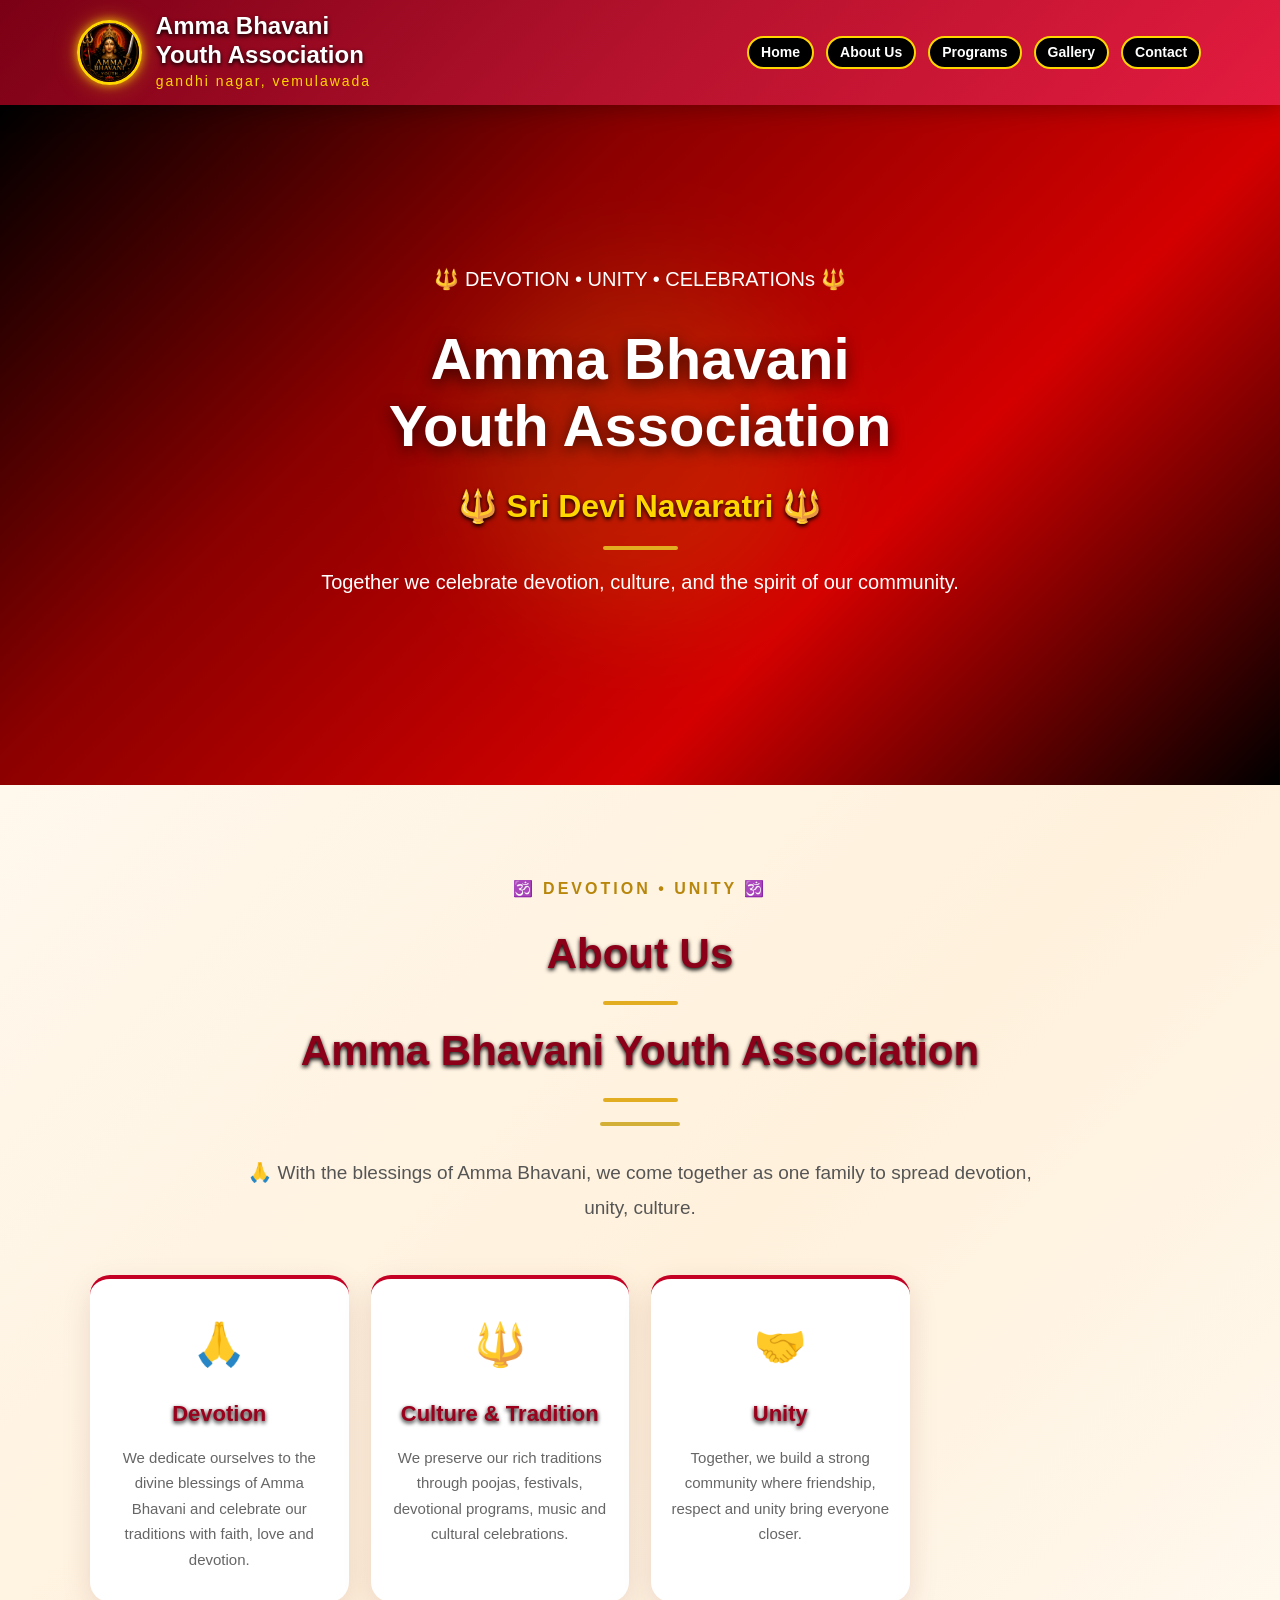
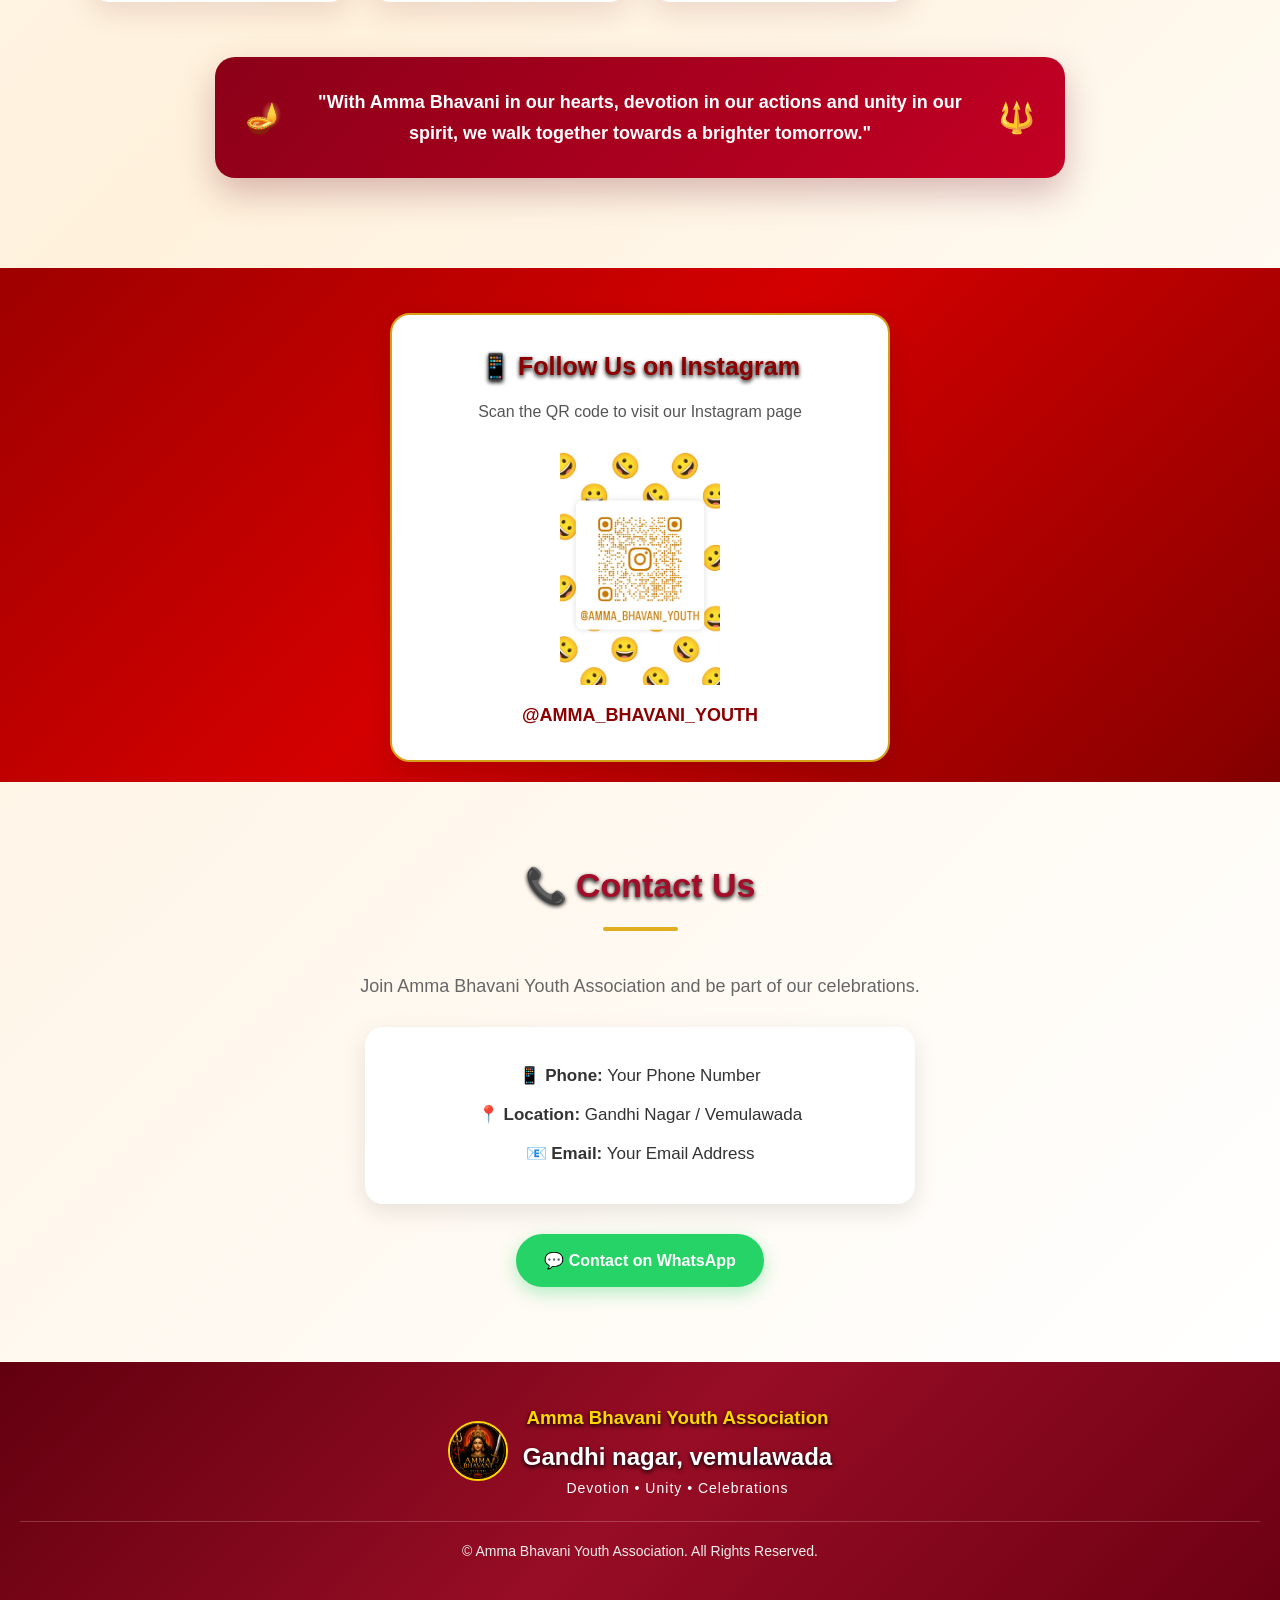
<file: index.html>
<!DOCTYPE html>
<html lang="en">

<head>
    <meta charset="UTF-8">
    <meta name="viewport" content="width=device-width, initial-scale=1.0">
                   <meta name="google-site-verification" content="w7s1ta4ccffn0Jg7gWwnkBxnJxTaCWkWaX6NoU7VvYg" />

    <title>Amma Bhavani Youth Association</title>

    <link rel="stylesheet" href="style.css">
</head>

<body>

    <!-- ================= HEADER ================= -->

    <header class="site-header">

        <div class="logo-area">

            <img src="Durga-image.jpg"
                 alt="Amma Bhavani Logo"
                 class="logo">

            <div class="logo-text">
                <h1>Amma Bhavani</h1>
                <h1>Youth Association</h1>
                <p>gandhi nagar, vemulawada</p>
            </div>

        </div>

        <nav>
    <a href="index.html"
       style="background:#000000 !important; color:#ffffff !important; border:2px solid #ffd700 !important; border-radius:22px; padding:7px 14px; margin:3px; display:inline-block; font-size:15px;">
        Home
    </a>

    <a href="index.html#about"
       style="background:#000000 !important; color:#ffffff !important; border:2px solid #ffd700 !important; border-radius:22px; padding:7px 14px; margin:3px; display:inline-block; font-size:15px;">
        About Us
    </a>

    <a href="programs.html"
       style="background:#000000 !important; color:#ffffff !important; border:2px solid #ffd700 !important; border-radius:22px; padding:7px 14px; margin:3px; display:inline-block; font-size:15px;">
        Programs
    </a>

    <a href="gallery.html"
       style="background:#000000 !important; color:#ffffff !important; border:2px solid #ffd700 !important; border-radius:22px; padding:7px 14px; margin:3px; display:inline-block; font-size:15px;">
        Gallery
    </a>

    <a href="index.html#contact"
       style="background:#000000 !important; color:#ffffff !important; border:2px solid #ffd700 !important; border-radius:22px; padding:7px 14px; margin:3px; display:inline-block; font-size:15px;">
        Contact
    </a>
</nav>

    </header>


    <!-- ================= HOME ================= -->

    <section id="home" class="hero">

        <div class="hero-content">

            <p class="hero-top">
                🔱 DEVOTION • UNITY • CELEBRATIONs 🔱
            </p>

            <h1>
                Amma Bhavani<br>
                Youth Association
            </h1>

            <h2>
               🔱 Sri Devi Navaratri 🔱
            </h2>
        <div class="gold-line"></div>

            <p class="hero-text">
                Together we celebrate devotion, culture,
                and the spirit of our community.
            </p>

            <a href="#contact" class="">
                
            </a>

        </div>

    </section>


    <!-- ==================== ABOUT US ==================== -->

<section id="about" class="about">

    <div class="about-container">

        <p class="about-top">🕉️ DEVOTION • UNITY 🕉️</p>
         <h2> About Us </h2>
        <h2> Amma Bhavani Youth Association</h2>

        <div class="gold-line"></div>

        <p class="about-intro">
            🙏 With the blessings of Amma Bhavani, we come together
            as one family to spread devotion, unity, culture.
        </p>

        <div class="about-cards">

            <div class="about-card">
                <div class="about-icon">🙏</div>
                <h3>Devotion</h3>
                <p>
                    We dedicate ourselves to the divine blessings of
                    Amma Bhavani and celebrate our traditions with
                    faith, love and devotion.
                </p>
            </div>

            <div class="about-card">
                <div class="about-icon"> 🔱</div>
                <h3>Culture & Tradition</h3>
                <p>
                    We preserve our rich traditions through poojas,
                    festivals, devotional programs, music and
                    cultural celebrations.
                </p>
            </div>

            <div class="about-card">
                <div class="about-icon">🤝</div>
                <h3>Unity</h3>
                <p>
                    Together, we build a strong community where
                    friendship, respect and unity bring everyone
                    closer.
                </p>
            </div>

           

        </div>

        <div class="devotion-message">

            <span>🪔</span>

            <p>
                <strong>
                    "With Amma Bhavani in our hearts,
                    devotion in our actions and unity in our spirit,
                    we walk together towards a brighter tomorrow."
                </strong>
            </p>

            <span> 🔱</span>

        </div>

    </div>

</section>
    <!-- ================= INSTAGRAM QR CODE ================= -->

<div class="instagram-section">

    <h3>📱 Follow Us on Instagram</h3>

    <p>
        Scan the QR code to visit our Instagram page
    </p>

    <a href="https://www.instagram.com/amma_bhavani_youth/"
       target="_blank">

        <img src="instagram-qr.jpg"
             alt="Instagram QR Code - Amma Bhavani Youth Association">

    </a>

    <p class="instagram-name">
        @AMMA_BHAVANI_YOUTH
    </p>

</div>


   


    


    <!-- ================= CONTACT ================= -->

    <section id="contact" class="contact">

        <h2>📞 Contact Us</h2>

        <p>
            Join Amma Bhavani Youth Association
            and be part of our celebrations.
        </p>

        <div class="contact-box">

            <p>📱 <strong>Phone:</strong> Your Phone Number</p>

            <p>📍 <strong>Location:</strong> Gandhi Nagar / Vemulawada</p>

            <p>📧 <strong>Email:</strong> Your Email Address</p>

        </div>


        <a href="https://wa.me/91XXXXXXXXXX"
           class="whatsapp-button"
           target="_blank">

            💬 Contact on WhatsApp

        </a>

    </section>


    <!-- ================= FOOTER ================= -->

    <footer>

        <div class="footer-logo">

            <img src="Durga-image.jpg"
                 alt="Amma Bhavani Logo">

            <div>
                <h3>Amma Bhavani Youth Association</h3>
                <h2>Gandhi nagar, vemulawada</h2>
                <p>Devotion • Unity • Celebrations</p>
            </div>

        </div>

        <p class="copyright">
            © Amma Bhavani Youth Association.
            All Rights Reserved.
        </p>

    </footer>


</body>
</html>
</file>
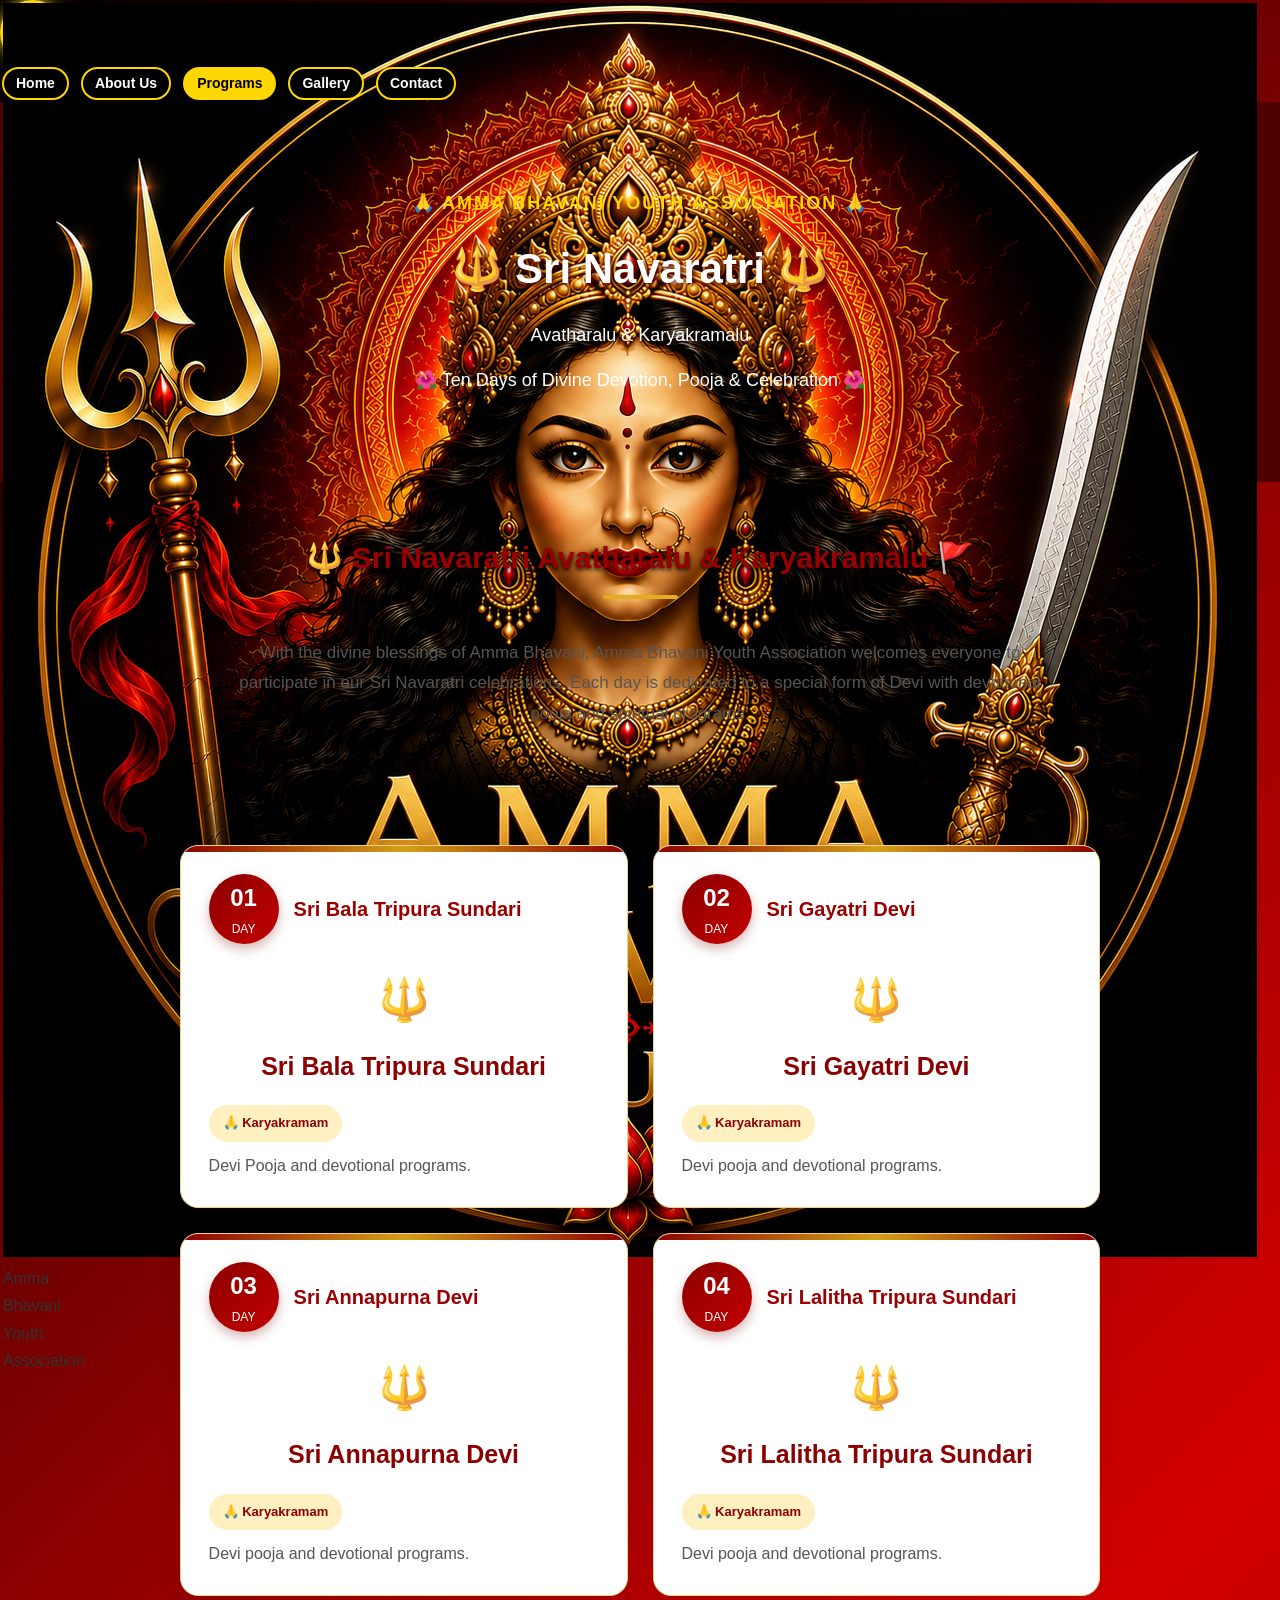
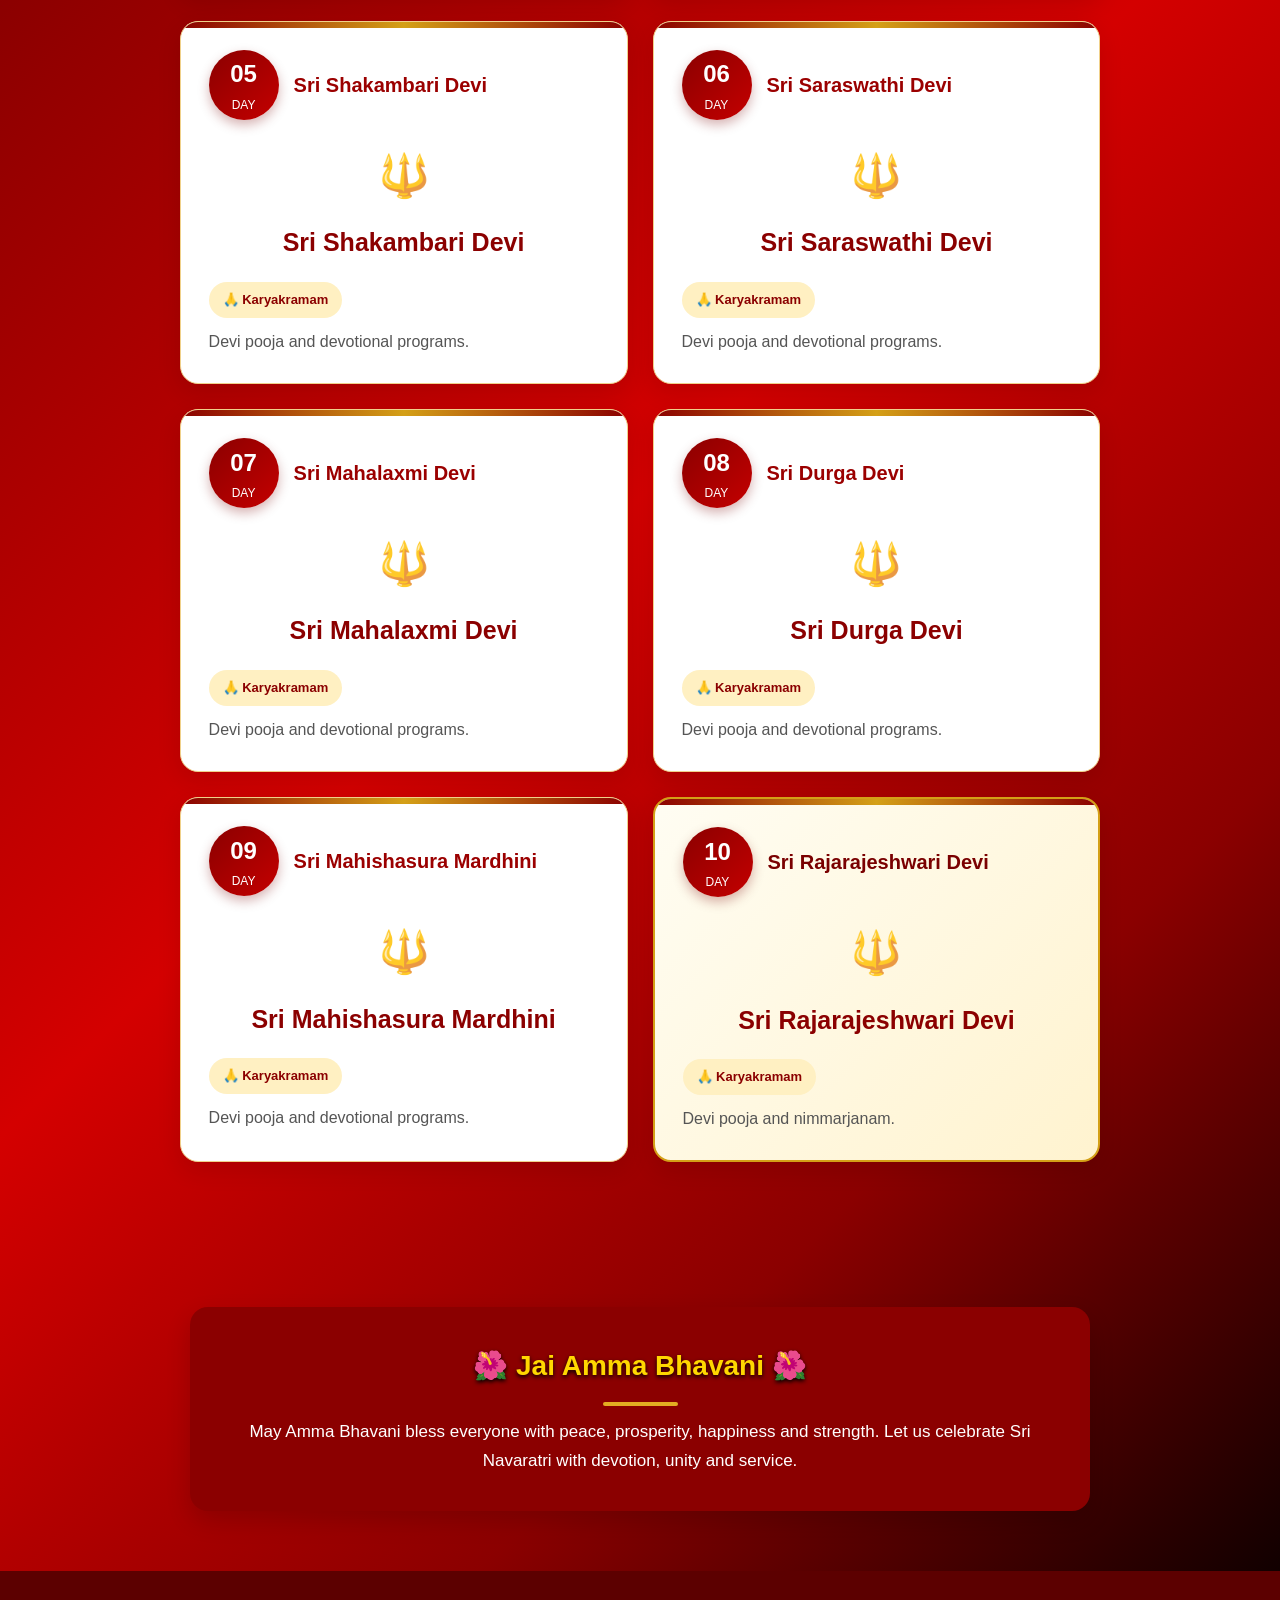
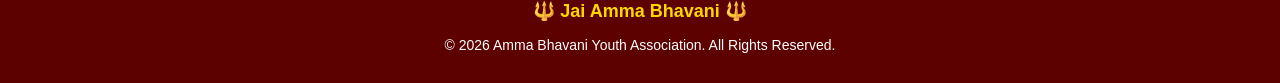
<file: program.html>
<!DOCTYPE html>
<html lang="en">

<head>
    <meta charset="UTF-8">

    <meta name="viewport"
          content="width=device-width, initial-scale=1.0">

    <title>Sri Navaratri – Avatharalu & Karyakramalu | Amma Bhavani Youth Association</title>

    <link rel="stylesheet" href="style.css">

    <style>

        /* ================= PROGRAMS PAGE ================= */

        .programs-page {
            background: #fff8ed;
            min-height: 100vh;
        }


        /* ================= HERO ================= */

        .program-hero {
            min-height: 380px;

            display: flex;
            align-items: center;
            justify-content: center;

            text-align: center;

            padding: 80px 20px;

            background:
                linear-gradient(
                    rgba(120, 0, 0, 0.65),
                    rgba(120, 0, 0, 0.65)
                ),
                url("Durga-image.jpg");

            background-size: cover;
            background-position: center;

            color: white;
        }


        .program-hero-content {
            max-width: 900px;
        }


        .program-small-title {
            font-size: 18px;
            font-weight: bold;
            color: #ffd700;

            letter-spacing: 2px;

            margin-bottom: 15px;
        }


        .program-hero h1 {
            font-size: 42px;
            margin: 10px 0;

            color: #ffffff;

            text-shadow:
                2px 2px 5px #4d0000;
        }


        .program-hero p {
            font-size: 18px;
            line-height: 1.7;

            margin-top: 15px;
        }


        /* ================= INTRO ================= */

        .program-intro {
            text-align: center;

            max-width: 850px;

            margin: 50px auto 30px;

            padding: 0 20px;
        }


        .program-intro h2 {
            color: #9b0000;

            font-size: 30px;

            margin-bottom: 10px;
        }


        .program-intro .gold-line {
            width: 100px;
            height: 4px;

            background: #d4a017;

            margin: 15px auto 20px;

            border-radius: 5px;
        }


        .program-intro p {
            color: #555;

            font-size: 17px;

            line-height: 1.8;
        }


        /* ================= PROGRAM CONTAINER ================= */

        .programs-container {

            width: 90%;

            max-width: 1100px;

            margin: 40px auto 70px;

            display: grid;

            grid-template-columns:
                repeat(2, 1fr);

            gap: 25px;
        }


        /* ================= PROGRAM CARD ================= */

        .program-card {

            background: #ffffff;

            border-radius: 18px;

            padding: 28px;

            position: relative;

            overflow: hidden;

            border: 1px solid #f0d18a;

            box-shadow:
                0 8px 25px rgba(0, 0, 0, 0.10);

            transition:
                transform 0.3s ease,
                box-shadow 0.3s ease;
        }


        .program-card::before {

            content: "";

            position: absolute;

            top: 0;
            left: 0;

            width: 100%;
            height: 6px;

            background:
                linear-gradient(
                    90deg,
                    #8b0000,
                    #d4a017,
                    #8b0000
                );
        }


        .program-card:hover {

            transform: translateY(-7px);

            box-shadow:
                0 15px 35px rgba(0, 0, 0, 0.18);
        }


        /* ================= DAY NUMBER ================= */

        .program-date {

            display: flex;

            align-items: center;

            gap: 15px;

            margin-bottom: 20px;
        }


        .date-box {

            width: 70px;
            height: 70px;

            border-radius: 50%;

            background:
                linear-gradient(
                    135deg,
                    #8b0000,
                    #c40000
                );

            color: white;

            display: flex;

            flex-direction: column;

            justify-content: center;

            align-items: center;

            flex-shrink: 0;

            box-shadow:
                0 5px 12px rgba(120, 0, 0, 0.3);
        }


        .date-box .day-number {

            font-size: 24px;

            font-weight: bold;
        }


        .date-box .day-text {

            font-size: 12px;

            text-transform: uppercase;
        }


        .day-title {

            color: #9b0000;

            font-size: 20px;

            font-weight: bold;

            line-height: 1.4;
        }


        /* ================= AVATHARAM ================= */

        .avatar-symbol {

            text-align: center;

            font-size: 42px;

            margin: 5px 0 10px;
        }


        .avatar-name {

            text-align: center;

            font-size: 25px;

            font-weight: bold;

            color: #8b0000;

            margin-bottom: 18px;
        }


        /* ================= PROGRAM ================= */

        .program-label {

            display: inline-block;

            background: #fff0c2;

            color: #8b0000;

            padding: 7px 14px;

            border-radius: 20px;

            font-size: 13px;

            font-weight: bold;

            margin-bottom: 10px;
        }


        .program-description {

            color: #555;

            font-size: 16px;

            line-height: 1.7;

            margin: 0;
        }


        /* ================= SPECIAL DAY ================= */

        .special-day {

            border: 2px solid #d4a017;

            background:
                linear-gradient(
                    135deg,
                    #fffdf3,
                    #fff3cf
                );
        }


        .special-day .day-title {

            color: #7a0000;
        }


        /* ================= FINAL MESSAGE ================= */

        .program-message {

            width: 90%;

            max-width: 900px;

            margin: 0 auto 60px;

            text-align: center;

            background: #8b0000;

            color: white;

            padding: 35px 25px;

            border-radius: 18px;

            box-shadow:
                0 10px 25px rgba(0, 0, 0, 0.15);
        }


        .program-message h2 {

            color: #ffd700;

            margin-bottom: 12px;

            font-size: 28px;
        }


        .program-message p {

            font-size: 17px;

            line-height: 1.7;

            margin: 0;
        }


        /* ================= FOOTER ================= */

        .program-footer {

            background: #5c0000;

            color: white;

            text-align: center;

            padding: 25px 15px;

            font-size: 14px;
        }


        .program-footer .blessing {

            color: #ffd700;

            font-size: 18px;

            font-weight: bold;

            margin-bottom: 8px;
        }


        /* ================= MOBILE ================= */

        @media (max-width: 768px) {

            .program-hero {

                min-height: 320px;

                padding: 60px 15px;
            }


            .program-hero h1 {

                font-size: 30px;
            }


            .program-small-title {

                font-size: 14px;
            }


            .program-hero p {

                font-size: 15px;
            }


            .program-intro {

                margin-top: 35px;
            }


            .program-intro h2 {

                font-size: 25px;
            }


            .programs-container {

                grid-template-columns: 1fr;

                width: 92%;

                gap: 20px;
            }


            .program-card {

                padding: 23px 18px;
            }


            .date-box {

                width: 60px;
                height: 60px;
            }


            .date-box .day-number {

                font-size: 21px;
            }


            .day-title {

                font-size: 17px;
            }


            .avatar-name {

                font-size: 22px;
            }


            .program-message {

                width: 88%;

                padding: 28px 18px;
            }


            .program-message h2 {

                font-size: 23px;
            }

        }

    </style>

</head>


<body class="programs-page">


    <!-- ================= HEADER ================= -->

    <header>

        <div class="logo">

            <img src="Durga-image.jpg"
                 alt="Amma Bhavani">

            <span>
                Amma Bhavani Youth Association
            </span>

        </div>


        <nav>

            <a href="index.html">
                Home
            </a>

            <a href="index.html#about">
                About Us
            </a>

            <a href="programs.html" class="active">
                Programs
            </a>

            <a href="gallery.html">
                Gallery
            </a>

            <a href="index.html#contact">
                Contact
            </a>

        </nav>

    </header>



    <!-- ================= HERO ================= -->

    <section class="program-hero">

        <div class="program-hero-content">

            <div class="program-small-title">
                🙏 AMMA BHAVANI YOUTH ASSOCIATION 🙏
            </div>

            <h1>
                🔱 Sri Navaratri 🔱
            </h1>

            <p>
                Avatharalu & Karyakramalu
            </p>

            <p>
                🌺 Ten Days of Divine Devotion, Pooja & Celebration 🌺
            </p>

        </div>

    </section>



    <!-- ================= INTRO ================= -->

    <section class="program-intro">

        <h2>
            🔱 Sri Navaratri Avatharalu & Karyakramalu 🚩
        </h2>

        <div class="gold-line"></div>

        <p>
            With the divine blessings of Amma Bhavani,
            Amma Bhavani Youth Association welcomes everyone
            to participate in our Sri Navaratri celebrations.
            Each day is dedicated to a special form of Devi
            with devotional pooja and spiritual programs.
        </p>

    </section>



    <!-- ================= PROGRAMS ================= -->

    <section class="programs-container">



        <!-- DAY 1 -->

        <div class="program-card">

            <div class="program-date">

                <div class="date-box">

                    <span class="day-number">
                        01
                    </span>

                    <span class="day-text">
                        Day
                    </span>

                </div>

                <div class="day-title">
                    Sri Bala Tripura Sundari
                </div>

            </div>


            <div class="avatar-symbol">
                🔱
            </div>


            <div class="avatar-name">
                Sri Bala Tripura Sundari
            </div>


            <span class="program-label">
                🙏 Karyakramam
            </span>

            <p class="program-description">
                Devi Pooja and devotional programs.
            </p>

        </div>



        <!-- DAY 2 -->

        <div class="program-card">

            <div class="program-date">

                <div class="date-box">

                    <span class="day-number">
                        02
                    </span>

                    <span class="day-text">
                        Day
                    </span>

                </div>

                <div class="day-title">
                    Sri Gayatri Devi
                </div>

            </div>


            <div class="avatar-symbol">
                🔱
            </div>


            <div class="avatar-name">
                Sri Gayatri Devi
            </div>


            <span class="program-label">
                🙏 Karyakramam
            </span>

            <p class="program-description">
                Devi pooja and devotional programs.
            </p>

        </div>



        <!-- DAY 3 -->

        <div class="program-card">

            <div class="program-date">

                <div class="date-box">

                    <span class="day-number">
                        03
                    </span>

                    <span class="day-text">
                        Day
                    </span>

                </div>

                <div class="day-title">
                    Sri Annapurna Devi
                </div>

            </div>


            <div class="avatar-symbol">
                🔱
            </div>


            <div class="avatar-name">
                Sri Annapurna Devi
            </div>


            <span class="program-label">
                🙏 Karyakramam
            </span>

            <p class="program-description">
                Devi pooja and devotional programs.
            </p>

        </div>



        <!-- DAY 4 -->

        <div class="program-card">

            <div class="program-date">

                <div class="date-box">

                    <span class="day-number">
                        04
                    </span>

                    <span class="day-text">
                        Day
                    </span>

                </div>

                <div class="day-title">
                    Sri Lalitha Tripura Sundari
                </div>

            </div>


            <div class="avatar-symbol">
                🔱
            </div>


            <div class="avatar-name">
                Sri Lalitha Tripura Sundari
            </div>


            <span class="program-label">
                🙏 Karyakramam
            </span>

            <p class="program-description">
                Devi pooja and devotional programs.
            </p>

        </div>



        <!-- DAY 5 -->

        <div class="program-card">

            <div class="program-date">

                <div class="date-box">

                    <span class="day-number">
                        05
                    </span>

                    <span class="day-text">
                        Day
                    </span>

                </div>

                <div class="day-title">
                    Sri Shakambari Devi
                </div>

            </div>


            <div class="avatar-symbol">
                🔱
            </div>


            <div class="avatar-name">
                Sri Shakambari Devi
            </div>


            <span class="program-label">
                🙏 Karyakramam
            </span>

            <p class="program-description">
                Devi pooja and devotional programs.
            </p>

        </div>



        <!-- DAY 6 -->

        <div class="program-card">

            <div class="program-date">

                <div class="date-box">

                    <span class="day-number">
                        06
                    </span>

                    <span class="day-text">
                        Day
                    </span>

                </div>

                <div class="day-title">
                    Sri Saraswathi Devi
                </div>

            </div>


            <div class="avatar-symbol">
                🔱
            </div>


            <div class="avatar-name">
                Sri Saraswathi Devi
            </div>


            <span class="program-label">
                🙏 Karyakramam
            </span>

            <p class="program-description">
                Devi pooja and devotional programs.
            </p>

        </div>



        <!-- DAY 7 -->

        <div class="program-card">

            <div class="program-date">

                <div class="date-box">

                    <span class="day-number">
                        07
                    </span>

                    <span class="day-text">
                        Day
                    </span>

                </div>

                <div class="day-title">
                    Sri Mahalaxmi Devi
                </div>

            </div>


            <div class="avatar-symbol">
                🔱
            </div>


            <div class="avatar-name">
                Sri Mahalaxmi Devi
            </div>


            <span class="program-label">
                🙏 Karyakramam
            </span>

            <p class="program-description">
                Devi pooja and devotional programs.
            </p>

        </div>



        <!-- DAY 8 -->

        <div class="program-card">

            <div class="program-date">

                <div class="date-box">

                    <span class="day-number">
                        08
                    </span>

                    <span class="day-text">
                        Day
                    </span>

                </div>

                <div class="day-title">
                    Sri Durga Devi
                </div>

            </div>


            <div class="avatar-symbol">
                🔱
            </div>


            <div class="avatar-name">
                Sri Durga Devi
            </div>


            <span class="program-label">
                🙏 Karyakramam
            </span>

            <p class="program-description">
                Devi pooja and devotional programs.
            </p>

        </div>



        <!-- DAY 9 -->

        <div class="program-card">

            <div class="program-date">

                <div class="date-box">

                    <span class="day-number">
                        09
                    </span>

                    <span class="day-text">
                        Day
                    </span>

                </div>

                <div class="day-title">
                    Sri Mahishasura Mardhini
                </div>

            </div>


            <div class="avatar-symbol">
                🔱
            </div>


            <div class="avatar-name">
                Sri Mahishasura Mardhini
            </div>


            <span class="program-label">
                🙏 Karyakramam
            </span>

            <p class="program-description">
                Devi pooja and devotional programs.
            </p>

        </div>



        <!-- DAY 10 -->

        <div class="program-card special-day">

            <div class="program-date">

                <div class="date-box">

                    <span class="day-number">
                        10
                    </span>

                    <span class="day-text">
                        Day
                    </span>

                </div>

                <div class="day-title">
                    Sri Rajarajeshwari Devi
                </div>

            </div>


            <div class="avatar-symbol">
                🔱
            </div>


            <div class="avatar-name">
                Sri Rajarajeshwari Devi
            </div>


            <span class="program-label">
                🙏 Karyakramam
            </span>

            <p class="program-description">
                Devi pooja and nimmarjanam.
            </p>

        </div>


    </section>



    <!-- ================= FINAL MESSAGE ================= -->

    <section class="program-message">

        <h2>
            🌺 Jai Amma Bhavani 🌺
        </h2>

        <p>
            May Amma Bhavani bless everyone with
            peace, prosperity, happiness and strength.
            Let us celebrate Sri Navaratri with
            devotion, unity and service.
        </p>

    </section>



    <!-- ================= FOOTER ================= -->

    <footer class="program-footer">

        <div class="blessing">
            🔱 Jai Amma Bhavani 🔱
        </div>

        <p>
            © 2026 Amma Bhavani Youth Association.
            All Rights Reserved.
        </p>

    </footer>


</body>

</html>
</file>
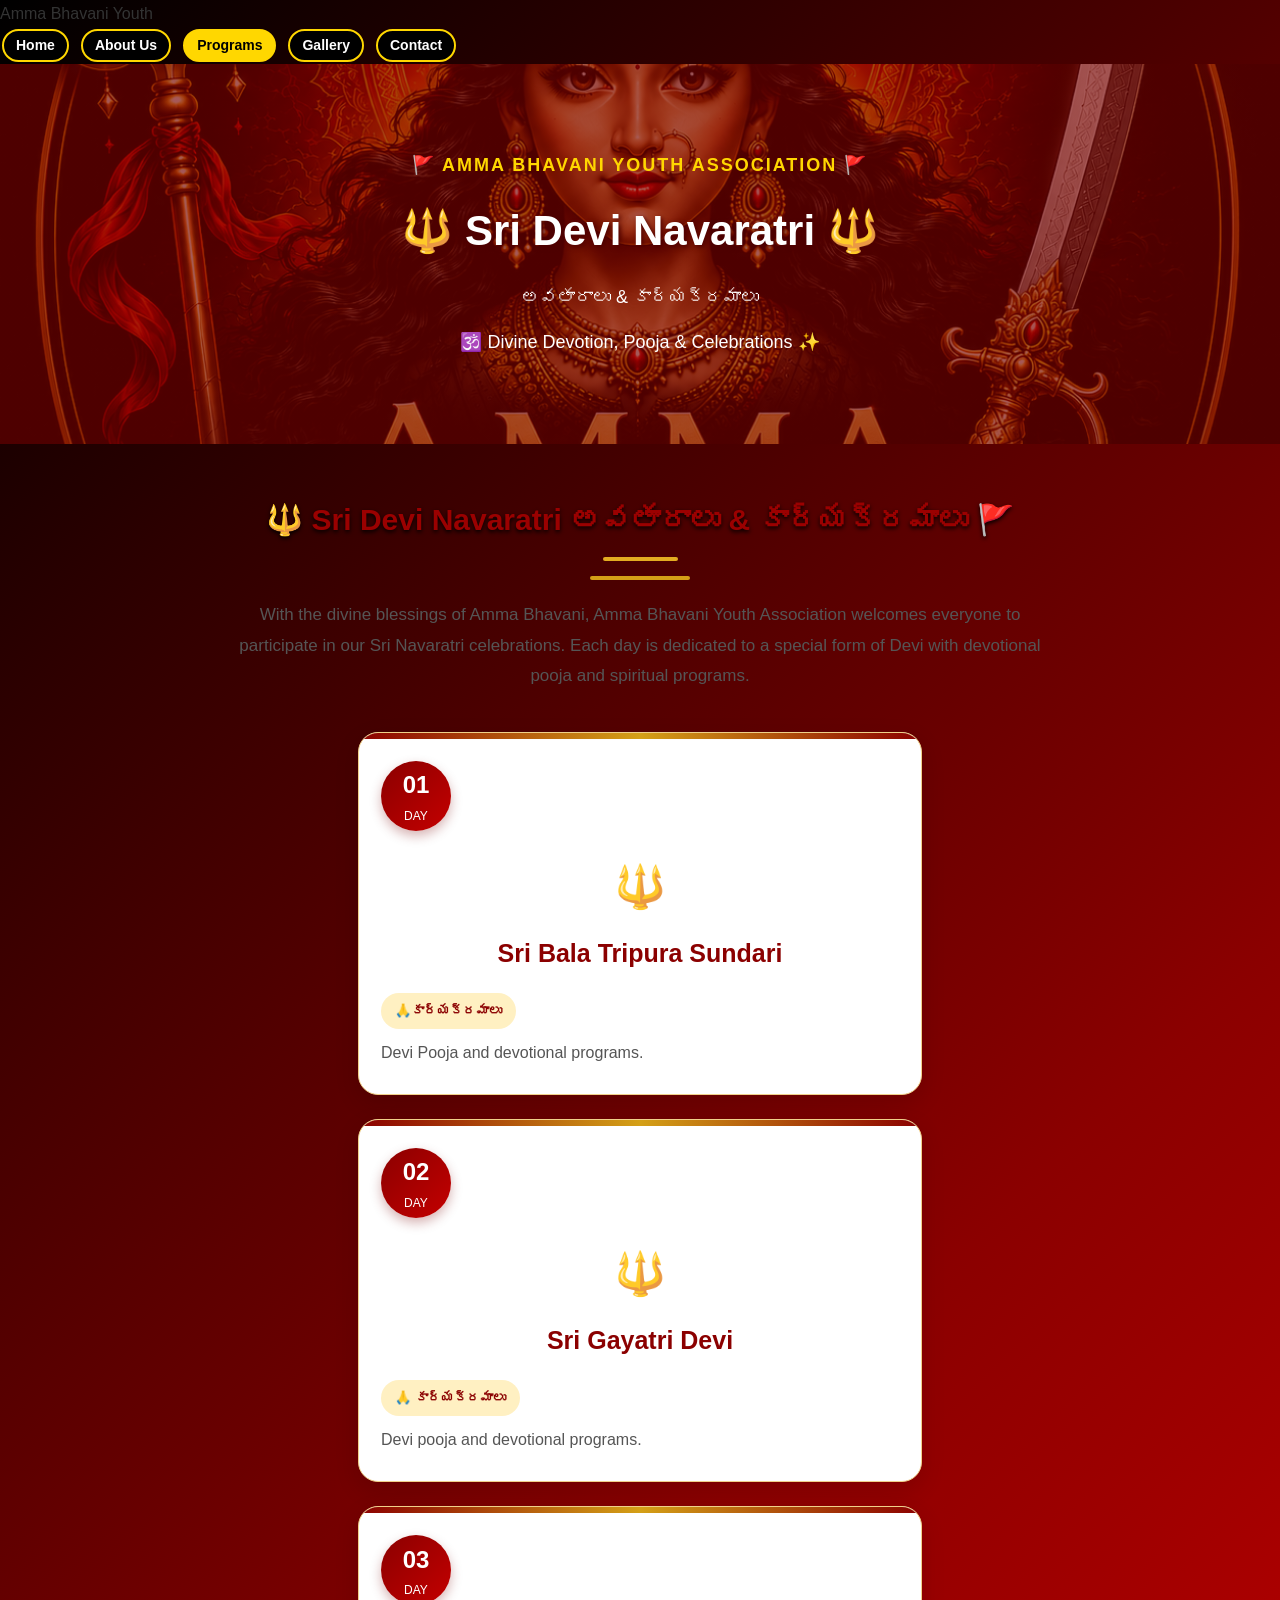
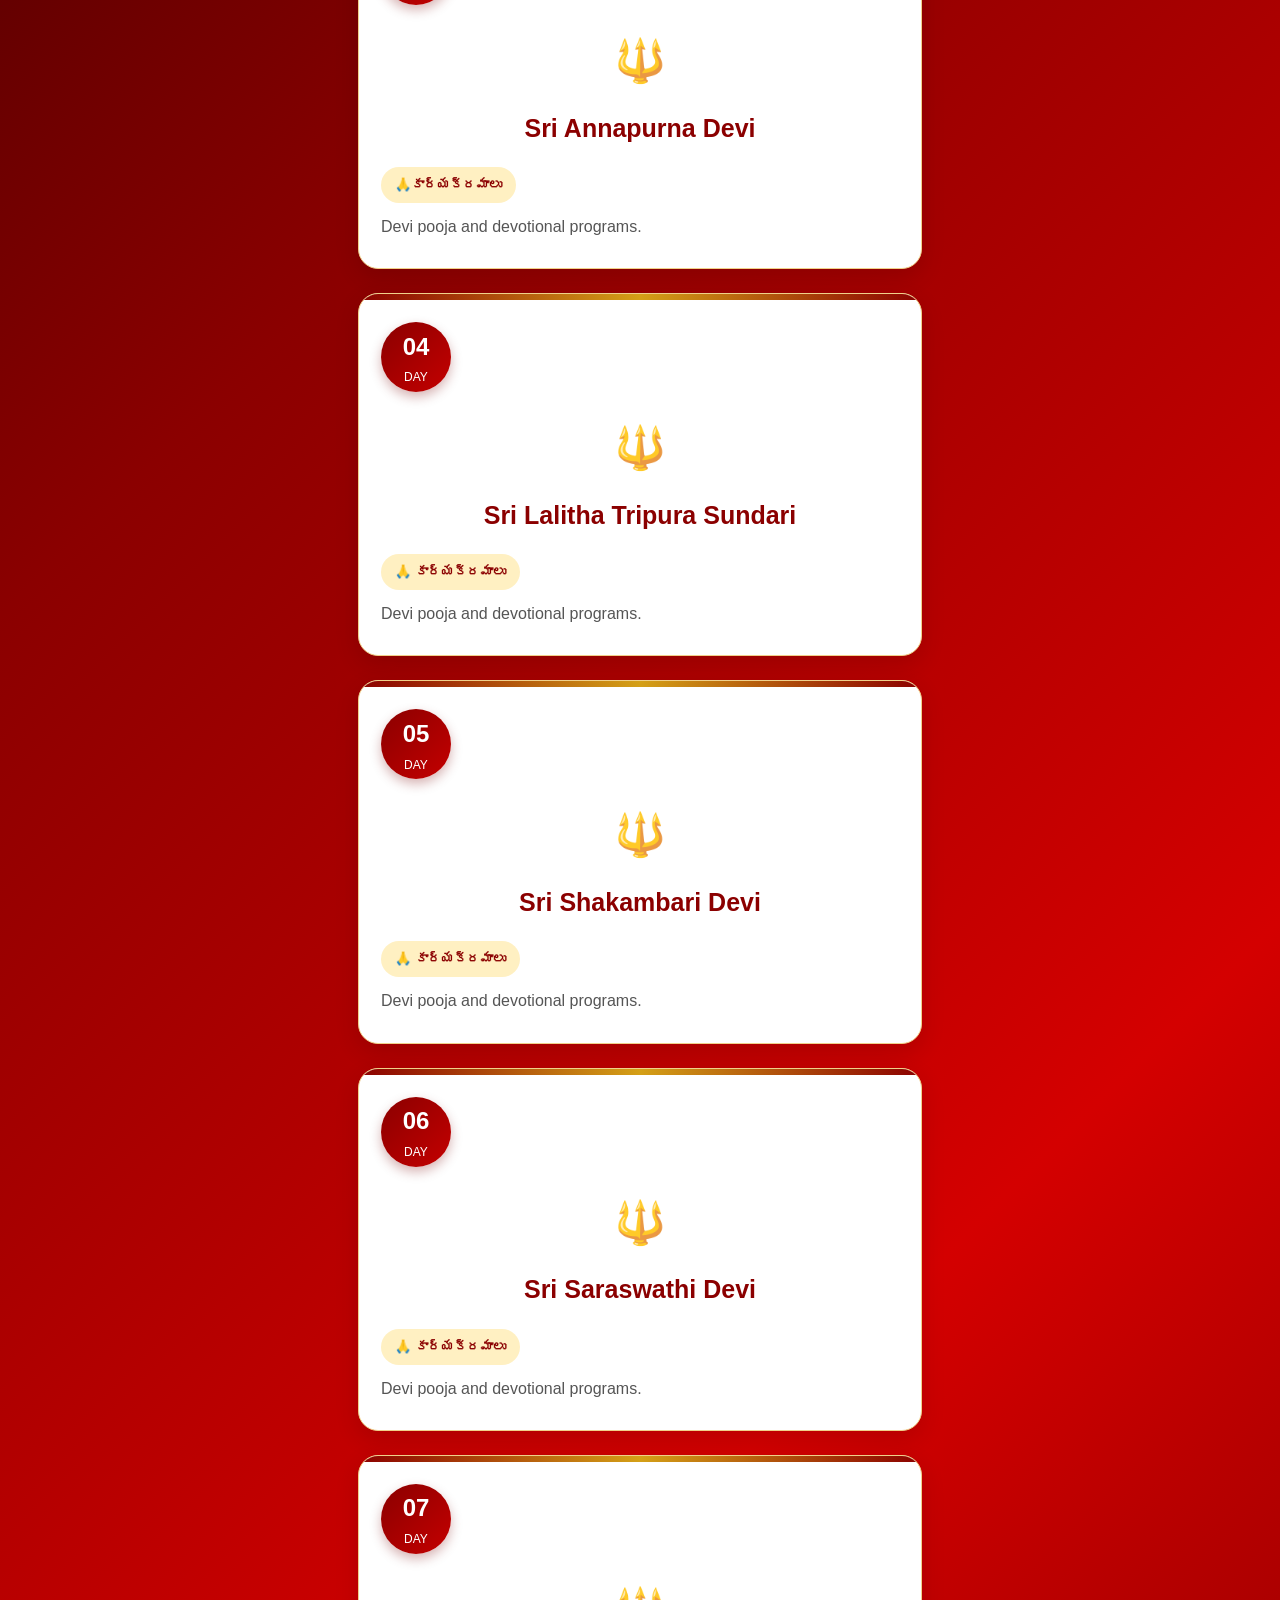
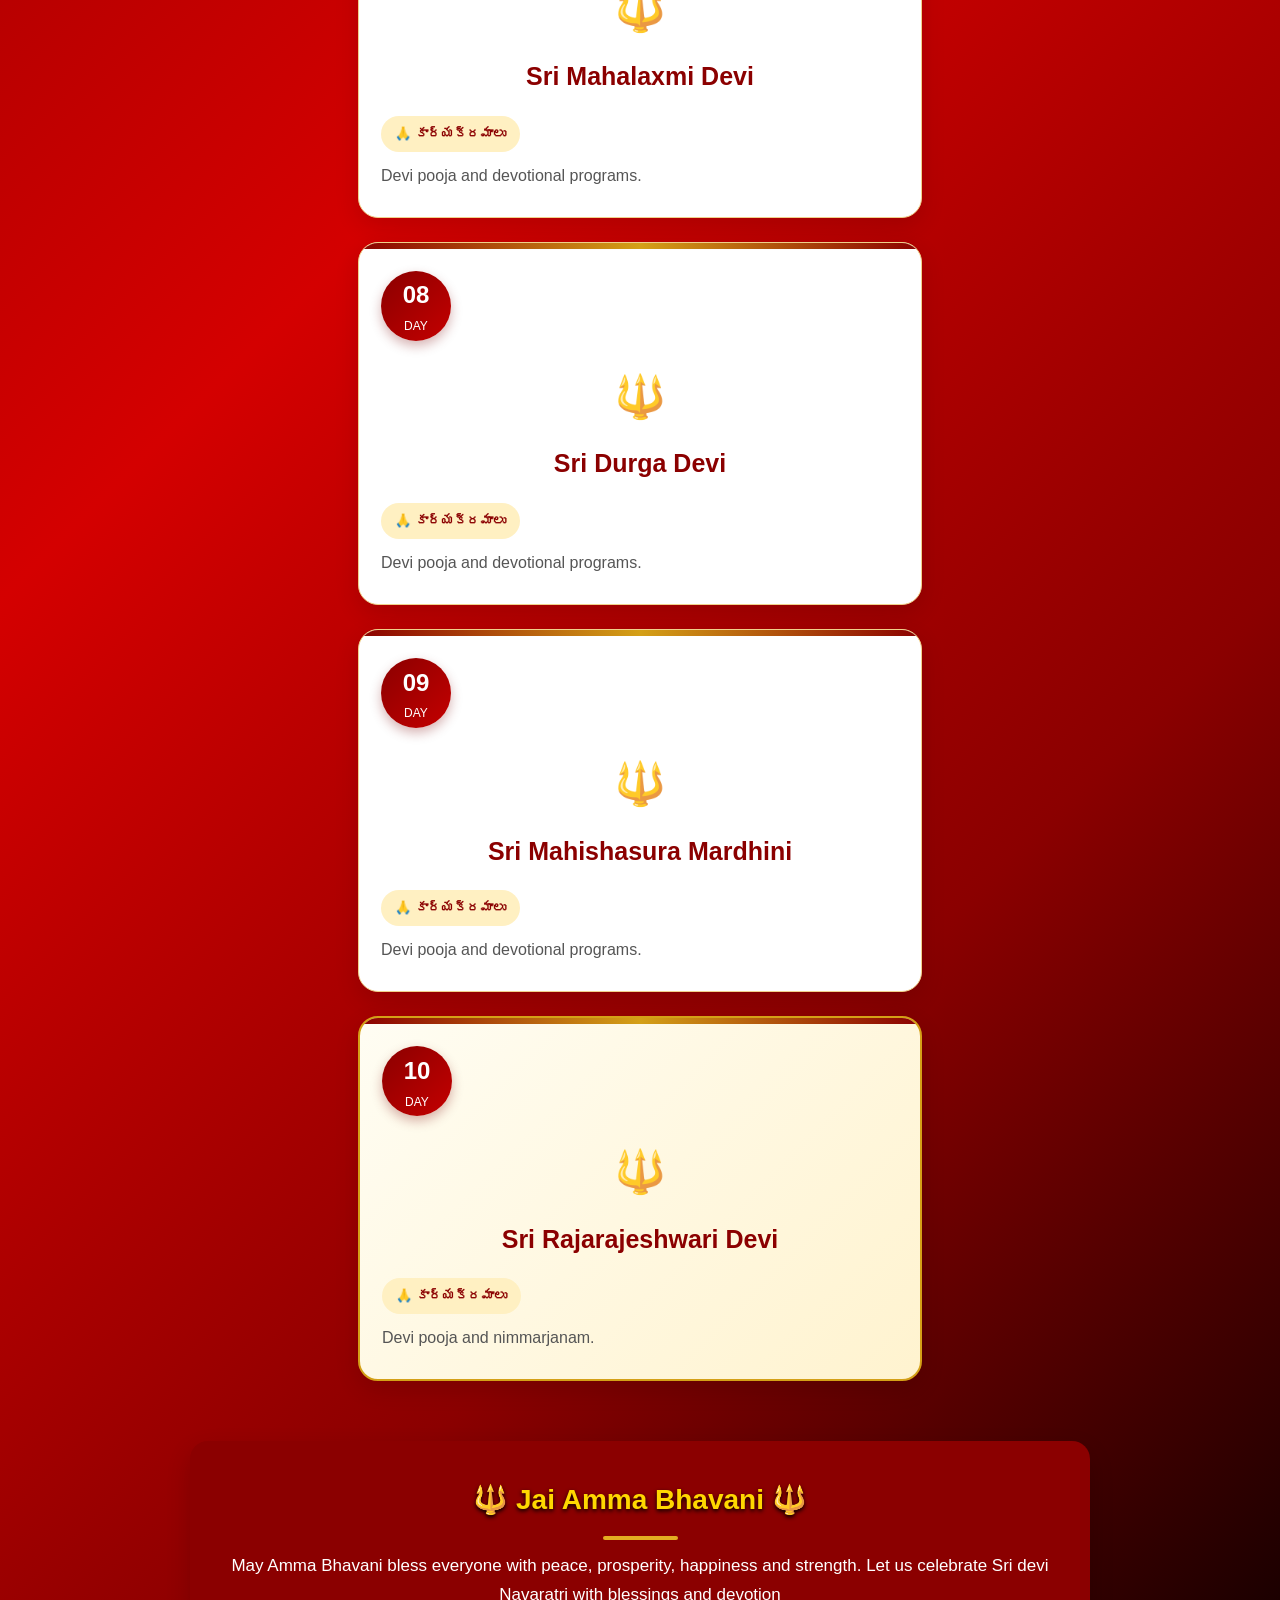
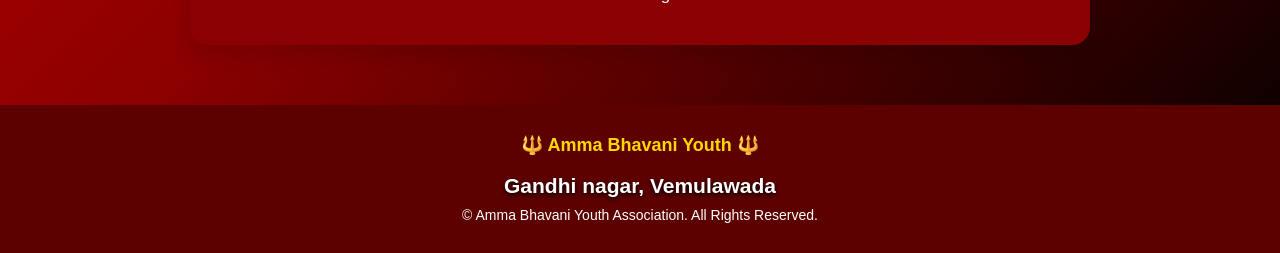
<file: programs.html>
<!DOCTYPE html>
<html lang="en">

<head>
    <meta charset="UTF-8">

    <meta name="viewport"
          content="width=device-width, initial-scale=1.0">

    <title>Sri Navaratri – అవతారాలు &కార్యక్రమాలు | Amma Bhavani Youth Association</title>

    <link rel="stylesheet" href="style.css">

    <style>
/* ================= FINAL MOBILE FIX ================= */

html,
body {
    width: 100% !important;
    max-width: 100% !important;
    margin: 0 !important;
    padding: 0 !important;
    overflow-x: hidden !important;
}

.programs-container {
    display: grid !important;

    grid-template-columns: 1fr !important;

    width: 100% !important;
    max-width: 600px !important;

    margin: 40px auto 60px !important;

    padding: 0 18px !important;

    box-sizing: border-box !important;

    gap: 24px !important;
}

.program-card {
    display: block !important;

    width: 100% !important;
    max-width: 100% !important;

    margin: 0 auto !important;

    box-sizing: border-box !important;

    padding: 28px 22px !important;
}


/* PHONE SCREEN */

@media screen and (max-width: 768px) {

    .programs-container {
        display: grid !important;

        grid-template-columns: 1fr !important;

        width: 100% !important;

        max-width: 100% !important;

        padding-left: 15px !important;
        padding-right: 15px !important;

        margin-left: auto !important;
        margin-right: auto !important;
    }

    .program-card {
        width: 100% !important;

        max-width: 100% !important;

        margin-left: auto !important;
        margin-right: auto !important;

        padding: 25px 20px !important;
    }
}
        /* ================= PROGRAMS PAGE ================= */

        .programs-page {
            background: #fff8ed;
            min-height: 100vh;
        }


        /* ================= HERO ================= */

        .program-hero {
            min-height: 380px;

            display: flex;
            align-items: center;
            justify-content: center;

            text-align: center;

            padding: 80px 20px;

            background:
                linear-gradient(
                    rgba(120, 0, 0, 0.65),
                    rgba(120, 0, 0, 0.65)
                ),
                url("Durga-image.jpg");

            background-size: cover;
            background-position: center;

            color: white;
        }


        .program-hero-content {
            max-width: 900px;
        }


        .program-small-title {
            font-size: 18px;
            font-weight: bold;
            color: #ffd700;

            letter-spacing: 2px;

            margin-bottom: 15px;
        }


        .program-hero h1 {
            font-size: 42px;
            margin: 10px 0;

            color: #ffffff;

            text-shadow:
                2px 2px 5px #4d0000;
        }


        .program-hero p {
            font-size: 18px;
            line-height: 1.7;

            margin-top: 15px;
        }


        /* ================= INTRO ================= */

        .program-intro {
            text-align: center;

            max-width: 850px;

            margin: 50px auto 30px;

            padding: 0 20px;
        }


        .program-intro h2 {
            color: #9b0000;

            font-size: 30px;

            margin-bottom: 10px;
        }


        .program-intro .gold-line {
            width: 100px;
            height: 4px;

            background: #d4a017;

            margin: 15px auto 20px;

            border-radius: 5px;
        }


        .program-intro p {
            color: #555;

            font-size: 17px;

            line-height: 1.8;
        }


      /* ================= PROGRAMS ================= */

.programs-container {
    width: 100%;
    max-width: 1100px;
    margin: 40px auto 60px;

    padding: 0 20px;

    box-sizing: border-box;

    display: grid;
    grid-template-columns: repeat(2, 1fr);
    gap: 30px;
}


/* ================= PROGRAM CARD ================= */

.program-card {
    width: 100%;
    box-sizing: border-box;

    background: #ffffff;

    border-radius: 20px;

    padding: 30px;

    border: 1px solid #f0d18a;

    box-shadow: 0 8px 25px rgba(0, 0, 0, 0.12);

    position: relative;

    overflow: hidden;
}


/* ================= MOBILE PHONE ================= */

@media (max-width: 768px) {

    .programs-container {
        width: 100%;

        padding: 0 16px;

        margin: 30px auto 50px;

        grid-template-columns: 1fr;

        gap: 22px;
    }

    .program-card {
        width: 100%;

        padding: 25px 20px;

        box-sizing: border-box;
    }
}


/* ================= PROGRAM CARD ================= */

.program-card {
    width: 100%;
    box-sizing: border-box;

    background: #ffffff;

    border-radius: 20px;

    padding: 32px;

    position: relative;

    overflow: hidden;

    border: 1px solid #f0d18a;

    box-shadow:
        0 8px 25px rgba(0, 0, 0, 0.12);

    transition:
        transform 0.3s ease,
        box-shadow 0.3s ease;
}


.program-card:hover {
    transform: translateY(-7px);

    box-shadow:
        0 15px 35px rgba(0, 0, 0, 0.18);
}


/* GOLD TOP LINE */

.program-card::before {
    content: "";

    position: absolute;

    top: 0;
    left: 0;

    width: 100%;
    height: 6px;

    background:
        linear-gradient(
            90deg,
            #8b0000,
            #d4a017,
            #8b0000
        );
}


/* ================= MOBILE ================= */

@media (max-width: 768px) {

    .programs-container {
        width: 94%;

        max-width: 520px;

        margin: 40px auto 60px;

        grid-template-columns: 1fr;

        gap: 25px;
    }

    .program-card {
        width: 100%;

        padding: 28px 22px;
    }

}


        /* ================= DAY NUMBER ================= */

        .program-date {

            display: flex;

            align-items: center;

            gap: 15px;

            margin-bottom: 20px;
        }


        .date-box {

            width: 70px;
            height: 70px;

            border-radius: 50%;

            background:
                linear-gradient(
                    135deg,
                    #8b0000,
                    #c40000
                );

            color: white;

            display: flex;

            flex-direction: column;

            justify-content: center;

            align-items: center;

            flex-shrink: 0;

            box-shadow:
                0 5px 12px rgba(120, 0, 0, 0.3);
        }


        .date-box .day-number {

            font-size: 24px;

            font-weight: bold;
        }


        .date-box .day-text {

            font-size: 12px;

            text-transform: uppercase;
        }


        .day-title {

            color: #9b0000;

            font-size: 20px;

            font-weight: bold;

            line-height: 1.4;
        }


        /* =================అవతారాలు ================= */

        .avatar-symbol {

            text-align: center;

            font-size: 42px;

            margin: 5px 0 10px;
        }


        .avatar-name {

            text-align: center;

            font-size: 25px;

            font-weight: bold;

            color: #8b0000;

            margin-bottom: 18px;
        }


        /* ================= PROGRAM ================= */

        .program-label {

            display: inline-block;

            background: #fff0c2;

            color: #8b0000;

            padding: 7px 14px;

            border-radius: 20px;

            font-size: 13px;

            font-weight: bold;

            margin-bottom: 10px;
        }


        .program-description {

            color: #555;

            font-size: 16px;

            line-height: 1.7;

            margin: 0;
        }


        /* ================= SPECIAL DAY ================= */

        .special-day {

            border: 2px solid #d4a017;

            background:
                linear-gradient(
                    135deg,
                    #fffdf3,
                    #fff3cf
                );
        }


        .special-day .day-title {

            color: #7a0000;
        }


        /* ================= FINAL MESSAGE ================= */

        .program-message {

            width: 90%;

            max-width: 900px;

            margin: 0 auto 60px;

            text-align: center;

            background: #8b0000;

            color: white;

            padding: 35px 25px;

            border-radius: 18px;

            box-shadow:
                0 10px 25px rgba(0, 0, 0, 0.15);
        }


        .program-message h2 {

            color: #ffd700;

            margin-bottom: 12px;

            font-size: 28px;
        }


        .program-message p {

            font-size: 17px;

            line-height: 1.7;

            margin: 0;
        }


        /* ================= FOOTER ================= */

        .program-footer {

            background: #5c0000;

            color: white;

            text-align: center;

            padding: 25px 15px;

            font-size: 14px;
        }


        .program-footer .blessing {

            color: #ffd700;

            font-size: 18px;

            font-weight: bold;

            margin-bottom: 8px;
        }


        /* ================= MOBILE ================= */

        @media (max-width: 768px) {

            .program-hero {

                min-height: 320px;

                padding: 60px 15px;
            }


            .program-hero h1 {

                font-size: 30px;
            }


            .program-small-title {

                font-size: 14px;
            }


            .program-hero p {

                font-size: 15px;
            }


            .program-intro {

                margin-top: 35px;
            }


            .program-intro h2 {

                font-size: 25px;
            }


            .programs-container {

                grid-template-columns: 1fr;

                width: 92%;

                gap: 20px;
            }


            .program-card {

                padding: 23px 18px;
            }


            .date-box {

                width: 60px;
                height: 60px;
            }


            .date-box .day-number {

                font-size: 21px;
            }


            .day-title {

                font-size: 17px;
            }


            .avatar-name {

                font-size: 22px;
            }


            .program-message {

                width: 88%;

                padding: 28px 18px;
            }


            .program-message h2 {

                font-size: 23px;
            }

        }

    </style>

</head>


<body class="programs-page">


    <!-- ================= HEADER ================= -->

    <header>

        

            <span>
                Amma Bhavani Youth 
            </span>

        </div>


        <nav>

            <a href="index.html">
                Home
            </a>

            <a href="index.html#about">
                About Us
            </a>

            <a href="programs.html" class="active">
                Programs
            </a>

            <a href="gallery.html">
                Gallery
            </a>

            <a href="index.html#contact">
                Contact
            </a>

        </nav>

    </header>



    <!-- ================= HERO ================= -->

    <section class="program-hero">

        <div class="program-hero-content">

            <div class="program-small-title">
                🚩 AMMA BHAVANI YOUTH ASSOCIATION 🚩
            </div>

            <h1>
                🔱 Sri Devi Navaratri 🔱
            </h1>

            <p>
              అవతారాలు & కార్యక్రమాలు
            </p>

            <p>
                🕉️ Divine Devotion, Pooja & Celebrations ✨
            </p>

        </div>

    </section>



    <!-- ================= INTRO ================= -->

    <section class="program-intro">

        <h2>
            🔱 Sri Devi Navaratri అవతారాలు & కార్యక్రమాలు 🚩
        </h2>

        <div class="gold-line"></div>

        <p>
            With the divine blessings of Amma Bhavani,
            Amma Bhavani Youth Association welcomes everyone
            to participate in our Sri Navaratri celebrations.
            Each day is dedicated to a special form of Devi
            with devotional pooja and spiritual programs.
        </p>

    </section>



    <!-- ================= PROGRAMS ================= -->

    <section class="programs-container">



        <!-- DAY 1 -->

        <div class="program-card">

            <div class="program-date">

                <div class="date-box">

                    <span class="day-number">
                        01
                    </span>

                    <span class="day-text">
                        Day
                    </span>

                </div>

                

            </div>


            <div class="avatar-symbol">
                🔱
            </div>


            <div class="avatar-name">
                Sri Bala Tripura Sundari
            </div>


            <span class="program-label">
                🙏కార్యక్రమాలు
            </span>

            <p class="program-description">
                Devi Pooja and devotional programs.
            </p>

        </div>



        <!-- DAY 2 -->

        <div class="program-card">

            <div class="program-date">

                <div class="date-box">

                    <span class="day-number">
                        02
                    </span>

                    <span class="day-text">
                        Day
                    </span>

                </div>

               

            </div>


            <div class="avatar-symbol">
                🔱
            </div>


            <div class="avatar-name">
                Sri Gayatri Devi
            </div>


            <span class="program-label">
                🙏 కార్యక్రమాలు
            </span>

            <p class="program-description">
                Devi pooja and devotional programs.
            </p>

        </div>



        <!-- DAY 3 -->

        <div class="program-card">

            <div class="program-date">

                <div class="date-box">

                    <span class="day-number">
                        03
                    </span>

                    <span class="day-text">
                        Day
                    </span>

                </div>

                

            </div>


            <div class="avatar-symbol">
                🔱
            </div>


            <div class="avatar-name">
                Sri Annapurna Devi
            </div>


            <span class="program-label">
                🙏కార్యక్రమాలు
            </span>

            <p class="program-description">
                Devi pooja and devotional programs.
            </p>

        </div>



        <!-- DAY 4 -->

        <div class="program-card">

            <div class="program-date">

                <div class="date-box">

                    <span class="day-number">
                        04
                    </span>

                    <span class="day-text">
                        Day
                    </span>

                </div>

                
            </div>


            <div class="avatar-symbol">
                🔱
            </div>


            <div class="avatar-name">
                Sri Lalitha Tripura Sundari
            </div>


            <span class="program-label">
                🙏 కార్యక్రమాలు
            </span>

            <p class="program-description">
                Devi pooja and devotional programs.
            </p>

        </div>



        <!-- DAY 5 -->

        <div class="program-card">

            <div class="program-date">

                <div class="date-box">

                    <span class="day-number">
                        05
                    </span>

                    <span class="day-text">
                        Day
                    </span>

                </div>



            </div>


            <div class="avatar-symbol">
                🔱
            </div>


            <div class="avatar-name">
                Sri Shakambari Devi
            </div>


            <span class="program-label">
                🙏 కార్యక్రమాలు
            </span>

            <p class="program-description">
                Devi pooja and devotional programs.
            </p>

        </div>



        <!-- DAY 6 -->

        <div class="program-card">

            <div class="program-date">

                <div class="date-box">

                    <span class="day-number">
                        06
                    </span>

                    <span class="day-text">
                        Day
                    </span>

                </div>

                

            </div>


            <div class="avatar-symbol">
                🔱
            </div>


            <div class="avatar-name">
                Sri Saraswathi Devi
            </div>


            <span class="program-label">
                🙏 కార్యక్రమాలు
            </span>

            <p class="program-description">
                Devi pooja and devotional programs.
            </p>

        </div>



        <!-- DAY 7 -->

        <div class="program-card">

            <div class="program-date">

                <div class="date-box">

                    <span class="day-number">
                        07
                    </span>

                    <span class="day-text">
                        Day
                    </span>

                </div>

                

            </div>


            <div class="avatar-symbol">
                🔱
            </div>


            <div class="avatar-name">
                Sri Mahalaxmi Devi
            </div>


            <span class="program-label">
                🙏 కార్యక్రమాలు
            </span>

            <p class="program-description">
                Devi pooja and devotional programs.
            </p>

        </div>



        <!-- DAY 8 -->

        <div class="program-card">

            <div class="program-date">

                <div class="date-box">

                    <span class="day-number">
                        08
                    </span>

                    <span class="day-text">
                        Day
                    </span>

                </div>

                

            </div>


            <div class="avatar-symbol">
                🔱
            </div>


            <div class="avatar-name">
                Sri Durga Devi
            </div>


            <span class="program-label">
                🙏 కార్యక్రమాలు
            </span>

            <p class="program-description">
                Devi pooja and devotional programs.
            </p>

        </div>



        <!-- DAY 9 -->

        <div class="program-card">

            <div class="program-date">

                <div class="date-box">

                    <span class="day-number">
                        09
                    </span>

                    <span class="day-text">
                        Day
                    </span>

                </div>

                

            </div>


            <div class="avatar-symbol">
                🔱
            </div>


            <div class="avatar-name">
                Sri Mahishasura Mardhini
            </div>


            <span class="program-label">
                🙏 కార్యక్రమాలు
            </span>

            <p class="program-description">
                Devi pooja and devotional programs.
            </p>

        </div>



        <!-- DAY 10 -->

        <div class="program-card special-day">

            <div class="program-date">

                <div class="date-box">

                    <span class="day-number">
                        10
                    </span>

                    <span class="day-text">
                        Day
                    </span>

                </div>

                

            </div>


            <div class="avatar-symbol">
                🔱
            </div>


            <div class="avatar-name">
                Sri Rajarajeshwari Devi
            </div>


            <span class="program-label">
                🙏 కార్యక్రమాలు
            </span>

            <p class="program-description">
                Devi pooja and nimmarjanam.
            </p>

        </div>


    </section>



    <!-- ================= FINAL MESSAGE ================= -->

    <section class="program-message">

        <h2>
             🔱 Jai Amma Bhavani  🔱
        </h2>

        <p>
            May Amma Bhavani bless everyone with
            peace, prosperity, happiness and strength.
            Let us celebrate Sri devi Navaratri with blessings and
            devotion
        </p>

    </section>



    <!-- ================= FOOTER ================= -->

    <footer class="program-footer">

        <div class="blessing">
            🔱  Amma Bhavani Youth 🔱
        </div>
        <h2>
            Gandhi nagar, Vemulawada
        </h2>
        
        <p>
            © Amma Bhavani Youth Association.
            All Rights Reserved.
        </p>

    </footer>


</body>

</html>
</file>
<file: style.css>
/* =====================================================
   AMMA BHAVANI YOUTH ASSOCIATION
   BEAUTIFUL & PROFESSIONAL CSS
   ===================================================== */


/* ---------- BASIC RESET ---------- */

* {
    margin: 0;
    padding: 0;
    box-sizing: border-box;
}

html {
    scroll-behavior: smooth;
}

body {
    font-family: Arial, Helvetica, sans-serif;
    background: #fffaf5;
    color: #333;
    line-height: 1.7;
}


/* =====================================================
   HEADER
   ===================================================== */

.site-header {
    position: sticky;
    top: 0;
    z-index: 1000;

    display: flex;
    justify-content: space-between;
    align-items: center;

    padding: 12px 6%;

    background: linear-gradient(
        135deg,
        #7b0015,
        #b5122d,
        #e31b3f
    );

    box-shadow: 0 5px 20px rgba(0, 0, 0, 0.25);
}


/* ---------- LOGO ---------- */

.logo-area {
    display: flex;
    align-items: center;
    gap: 14px;
}

.logo {
    width: 65px;
    height: 65px;

    object-fit: cover;

    border-radius: 50%;
    border: 3px solid #ffd700;

    box-shadow:
        0 0 10px rgba(255, 215, 0, 0.8),
        0 0 25px rgba(255, 215, 0, 0.35);

    animation: logoGlow 3s infinite alternate;
}

@keyframes logoGlow {
    from {
        transform: scale(1);
        box-shadow: 0 0 10px rgba(255, 215, 0, 0.5);
    }

    to {
        transform: scale(1.05);
        box-shadow: 0 0 25px rgba(255, 215, 0, 0.9);
    }
}


.logo-text h1 {
    color: white;
    font-size: 24px;
    line-height: 1.2;
}

.logo-text p {
    color: #ffd700;
    font-size: 14px;
    letter-spacing: 2px;
}


/* ---------- NAVIGATION ---------- */

nav {
    display: flex;
    gap: 8px;
    align-items: center;
}

nav a {
    color: white;
    text-decoration: none;

    font-size: 16px;
    font-weight: bold;

    padding: 9px 15px;

    border-radius: 25px;

    transition: all 0.3s ease;
}

nav a:hover {
    background: #ffd700;
    color: #8b0015;

    transform: translateY(-3px);

    box-shadow: 0 5px 12px rgba(0, 0, 0, 0.25);
}


/* =====================================================
   HOME / HERO
   ===================================================== */

.hero {
    min-height: 680px;

    display: flex;
    justify-content: center;
    align-items: center;

    text-align: center;

    padding: 60px 20px;

    background:
        linear-gradient(
            rgba(45, 0, 0, 0.65),
            rgba(100, 0, 20, 0.70)
        ),
        url("images/durga.jpg");

    background-size: cover;
    background-position: center;
    background-attachment: fixed;

    color: white;

    position: relative;
}


/* Golden decorative glow */

.hero::before {
    content: "";
    position: absolute;

    width: 350px;
    height: 350px;

    border-radius: 50%;

    background: rgba(255, 215, 0, 0.12);

    filter: blur(50px);
}


.hero-content {
    position: relative;
    z-index: 2;

    max-width: 900px;

    animation: heroAppear 1.3s ease;
}

@keyframes heroAppear {
    from {
        opacity: 0;
        transform: translateY(40px);
    }

    to {
        opacity: 1;
        transform: translateY(0);
    }
}


.hero-small {
    color: #ffd700;

    font-size: 18px;
    font-weight: bold;

    letter-spacing: 3px;

    margin-bottom: 20px;
}


.hero h1 {
    font-size: 58px;

    line-height: 1.15;

    margin-bottom: 20px;

    text-shadow:
        0 4px 15px rgba(0, 0, 0, 0.7);
}


.hero h2 {
    color: #ffd700;

    font-size: 32px;

    margin-bottom: 15px;
}


.hero p {
    font-size: 20px;

    max-width: 700px;

    margin: 0 auto 30px;
}


/* ---------- JOIN BUTTON ---------- */

.join-button {
    display: inline-block;

    padding: 13px 32px;

    background: #ffd700;

    color: #850016;

    text-decoration: none;

    font-size: 17px;
    font-weight: bold;

    border-radius: 30px;

    transition: all 0.3s ease;

    box-shadow: 0 6px 20px rgba(0, 0, 0, 0.3);
}

.join-button:hover {
    background: white;

    transform: translateY(-5px) scale(1.04);

    box-shadow:
        0 10px 30px rgba(0, 0, 0, 0.35);
}


/* =====================================================
   SECTION COMMON STYLE
   ===================================================== */

section {
    padding: 75px 7%;
}

section h2 {
    text-align: center;

    color: #a30d27;

    font-size: 34px;

    margin-bottom: 40px;

    position: relative;
}


/* Golden line below headings */

section h2::after {
    content: "";

    display: block;

    width: 75px;
    height: 4px;

    margin: 12px auto 0;

    background: #e3ad22;

    border-radius: 10px;
}


/* =========================
   ABOUT US
   ========================= */

.about {
    padding: 90px 20px;
    background:
        linear-gradient(
            135deg,
            #fff8ed,
            #fff1dc,
            #fffaf2
        );

    text-align: center;
    position: relative;
    overflow: hidden;
}

.about-container {
    max-width: 1100px;
    margin: auto;
}

.about-top {
    color: #b8860b;
    font-size: 16px;
    font-weight: 800;
    letter-spacing: 3px;
    margin-bottom: 15px;
}

.about h2 {
    font-size: 42px;
    color: #8b0018;
    margin: 10px 0;
}

.about .gold-line {
    width: 80px;
    height: 4px;
    background: #d4af37;
    margin: 20px auto 30px;
    border-radius: 10px;
}

.about-intro {
    max-width: 800px;
    margin: 0 auto 50px;

    font-size: 19px;
    line-height: 1.8;
    color: #555;
}

/* Cards */

.about-cards {
    display: grid;
    grid-template-columns: repeat(4, 1fr);
    gap: 22px;
}

.about-card {
    background: white;
    padding: 30px 20px;

    border-radius: 20px;

    border-top: 4px solid #c40024;

    box-shadow:
        0 10px 30px rgba(100, 0, 20, 0.12);

    transition: 0.35s ease;
}

.about-card:hover {
    transform: translateY(-10px);

    box-shadow:
        0 18px 35px rgba(100, 0, 20, 0.22);
}

.about-icon {
    font-size: 42px;
    margin-bottom: 15px;
}

.about-card h3 {
    color: #9b001c;
    font-size: 22px;
    margin-bottom: 12px;
}

.about-card p {
    color: #666;
    font-size: 15px;
    line-height: 1.7;
}

/* Devotional message */

.devotion-message {
    margin: 55px auto 0;

    max-width: 850px;

    padding: 30px;

    border-radius: 20px;

    background:
        linear-gradient(
            135deg,
            #8b0018,
            #c40024
        );

    color: white;

    display: flex;
    align-items: center;
    justify-content: center;
    gap: 20px;

    box-shadow:
        0 15px 35px rgba(100, 0, 20, 0.25);
}

.devotion-message span {
    font-size: 30px;
}

.devotion-message p {
    margin: 0;

    font-size: 18px;
    line-height: 1.7;
}

/* Mobile */

@media (max-width: 900px) {

    .about-cards {
        grid-template-columns: repeat(2, 1fr);
    }

}

@media (max-width: 600px) {

    .about {
        padding: 65px 15px;
    }

    .about h2 {
        font-size: 30px;
    }

    .about-intro {
        font-size: 16px;
    }

    .about-cards {
        grid-template-columns: 1fr;
    }

    .devotion-message {
        padding: 22px 15px;
        gap: 10px;
    }

    .devotion-message p {
        font-size: 15px;
    }

}


/* =====================================================
   PROGRAMS
   ===================================================== */

.events {
    background:
        linear-gradient(
            135deg,
            #fff8ed,
            #fff
        );
}


.events-container {
    max-width: 1100px;

    margin: auto;

    display: grid;

    grid-template-columns: repeat(2, 1fr);

    gap: 25px;
}


/* ---------- EVENT CARD ---------- */

.event-box {
    background: white;

    padding: 28px;

    border-radius: 18px;

    border-left: 6px solid #c41532;

    box-shadow:
        0 8px 25px rgba(0, 0, 0, 0.10);

    transition: all 0.35s ease;

    position: relative;

    overflow: hidden;
}


/* Golden shine */

.event-box::before {
    content: "";

    position: absolute;

    width: 80px;
    height: 80px;

    background: rgba(255, 215, 0, 0.12);

    border-radius: 50%;

    right: -25px;
    top: -25px;
}


.event-box:hover {
    transform: translateY(-8px);

    box-shadow:
        0 15px 35px rgba(150, 0, 30, 0.18);

    border-left-color: #e5b21b;
}


.event-box h3 {
    color: #a20c27;

    font-size: 21px;

    margin-bottom: 8px;
}


.event-box p {
    color: #666;

    font-size: 16px;
}


/* =====================================================
   GALLERY
   ===================================================== */

.gallery {
    background: #fffaf4;

    text-align: center;
}


.gallery-intro {
    color: #777;

    margin-top: -20px;

    margin-bottom: 35px;
}


/* Gallery grid */

.gallery-container {
    max-width: 800px;

    margin: auto;

    display: grid;

    grid-template-columns: repeat(4, 1fr);

    gap: 18px;
}


/* Square photo */

.gallery-item {
    aspect-ratio: 1 / 1;

    overflow: hidden;

    border-radius: 15px;

    border: 3px solid #e2b329;

    background: white;

    box-shadow:
        0 7px 20px rgba(0, 0, 0, 0.15);

    transition: all 0.35s ease;
}


.gallery-item img {
    width: 100%;
    height: 100%;

    object-fit: cover;

    display: block;

    transition: transform 0.5s ease;
}


.gallery-item:hover {
    transform: translateY(-6px);

    box-shadow:
        0 15px 30px rgba(120, 0, 20, 0.25);
}


.gallery-item:hover img {
    transform: scale(1.12);
}


/* =====================================================
   CONTACT
   ===================================================== */

.contact {
    text-align: center;

    background:
        linear-gradient(
            135deg,
            #fff5e7,
            #fff
        );
}


.contact > p {
    font-size: 18px;

    color: #666;

    margin-bottom: 25px;
}


.contact-box {
    max-width: 550px;

    margin: 0 auto 30px;

    padding: 25px;

    background: white;

    border-radius: 18px;

    box-shadow:
        0 8px 25px rgba(0, 0, 0, 0.10);
}


.contact-box p {
    margin: 10px;

    font-size: 17px;
}


/* ---------- WHATSAPP ---------- */

.whatsapp-button {
    display: inline-block;

    padding: 13px 28px;

    background: #25d366;

    color: white;

    text-decoration: none;

    font-weight: bold;

    border-radius: 30px;

    transition: all 0.3s ease;

    box-shadow:
        0 6px 18px rgba(37, 211, 102, 0.35);
}


.whatsapp-button:hover {
    transform: translateY(-4px);

    background: #1ebe5d;

    box-shadow:
        0 10px 25px rgba(37, 211, 102, 0.45);
}


/* =====================================================
   FOOTER
   ===================================================== */

footer {
    background:
        linear-gradient(
            135deg,
            #62000f,
            #970d25,
            #6d0013
        );

    color: white;

    text-align: center;

    padding: 40px 20px;
}


.footer-logo {
    display: flex;

    justify-content: center;
    align-items: center;

    gap: 15px;

    margin-bottom: 20px;
}


.footer-logo img {
    width: 60px;
    height: 60px;

    border-radius: 50%;

    object-fit: cover;

    border: 2px solid #ffd700;
}


.footer-logo h3 {
    color: #ffd700;

    margin-bottom: 3px;
}


.footer-logo p {
    font-size: 14px;

    letter-spacing: 1px;
}


.copyright {
    font-size: 14px;

    color: #eee;

    border-top: 1px solid rgba(255,255,255,0.2);

    padding-top: 18px;

    margin-top: 20px;
}


/* =====================================================
   MOBILE RESPONSIVE
   ===================================================== */

@media (max-width: 900px) {

    .site-header {
        padding: 12px 3%;
    }

    .hero h1 {
        font-size: 45px;
    }

    .gallery-container {
        grid-template-columns: repeat(3, 1fr);
    }
}


@media (max-width: 700px) {

    .site-header {
        position: relative;

        flex-direction: column;

        gap: 12px;
    }


    .logo-area {
        justify-content: center;
    }


    nav {
        justify-content: center;

        flex-wrap: wrap;
    }


    nav a {
        font-size: 14px;

        padding: 7px 10px;
    }


    .hero {
        min-height: 600px;

        background-attachment: scroll;
    }


    .hero h1 {
        font-size: 38px;
    }


    .hero h2 {
        font-size: 25px;
    }


    .hero p {
        font-size: 17px;
    }


    section {
        padding: 55px 20px;
    }


    section h2 {
        font-size: 28px;
    }


    .events-container {
        grid-template-columns: 1fr;
    }


    .gallery-container {
        grid-template-columns: repeat(2, 1fr);

        gap: 12px;
    }
}


@media (max-width: 400px) {

    .logo {
        width: 55px;
        height: 55px;
    }


    .logo-text h1 {
        font-size: 19px;
    }


    .hero h1 {
        font-size: 32px;
    }


    .gallery-container {
        grid-template-columns: repeat(2, 1fr);
    }
}
/* NAVIGATION BUTTONS */

nav a {
    display: inline-block;

    background: #000000;
    color: #ffffff !important;

    padding: 10px 18px;
    margin: 4px;

    border: 2px solid #ffd700;
    border-radius: 25px;

    text-decoration: none;
    font-weight: bold;

    transition: 0.3s;
}

/* WHEN TOUCHED / HOVERED */

nav a:hover {
    background: #ffd700;
    color: #000000 !important;
}

/* CURRENT PAGE */

nav a.active {
    background: #ffd700;
    color: #000000 !important;
}
/* ===== FORCE BLACK NAV BUTTONS ===== */

header nav a {
    background-color: #000000 !important;
    color: #ffffff !important;

    border: 2px solid #ffd700 !important;
    border-radius: 25px !important;

    padding: 10px 18px !important;
    margin: 4px !important;

    text-decoration: none !important;
    display: inline-block !important;
}

/* TOUCH / HOVER */

header nav a:hover,
header nav a:active {
    background-color: #ffd700 !important;
    color: #000000 !important;
}

/* CURRENT PAGE */

header nav a.active {
    background-color: #ffd700 !important;
    color: #000000 !important;
}
/* ===== SMALL NAVIGATION BUTTONS ===== */

header nav a {
    padding: 6px 12px !important;
    margin: 2px !important;

    font-size: 14px !important;
    line-height: 1.2 !important;

    border-radius: 20px !important;
    border: 2px solid #ffd700 !important;

    background: #000000 !important;
    color: #ffffff !important;

    display: inline-block !important;
}


/* CURRENT PAGE */

header nav a.active {
    background: #ffd700 !important;
    color: #000000 !important;
}


/* PHONE */

@media (max-width: 768px) {

    header nav a {
        padding: 6px 11px !important;
        margin: 2px !important;
        font-size: 13px !important;
    }

    header nav {
        gap: 2px !important;
    }
}
/* ================= INSTAGRAM QR CODE ================= */

.instagram-section {
    text-align: center;

    margin: 45px auto 20px;

    padding: 30px 20px;

    max-width: 500px;

    background: #ffffff;

    border: 2px solid #d4a017;

    border-radius: 20px;

    box-shadow: 0 8px 25px rgba(0, 0, 0, 0.12);
}

.instagram-section h3 {
    color: #8b0000;

    font-size: 25px;

    margin-bottom: 10px;
}

.instagram-section p {
    color: #555;

    font-size: 16px;

    margin-bottom: 20px;
}

.instagram-section img {
    width: 240px;
    height: 240px;

    max-width: 80%;

    object-fit: contain;

    border-radius: 10px;

    display: block;

    margin: 0 auto 15px;
}

.instagram-name {
    color: #8b0000 !important;

    font-weight: bold;

    font-size: 18px !important;

    margin: 10px 0 0 !important;
}

.instagram-section a {
    text-decoration: none;
}


/* MOBILE */

@media (max-width: 768px) {

    .instagram-section {
        width: 90%;

        box-sizing: border-box;

        padding: 25px 15px;
    }

    .instagram-section img {
        width: 210px;
        height: 210px;
    }

    .instagram-section h3 {
        font-size: 22px;
    }
}
/* GOLD + RED + BLACK BACKGROUND */
body {
    background: linear-gradient(
        135deg,
        #000000 0%,
        #8b0000 35%,
        #d40000 60%,
        #8b0000 80%,
        #000000 100%
    ) !important;
}

/* Hero section */
.hero {
    background: linear-gradient(
        135deg,
        #000000,
        #8b0000,
        #d40000,
        #000000
    ) !important;
}

/* Gold headings and highlights */
h1, h2, h3 {
    text-shadow: 0 2px 4px #000000;
}

/* Sections */
section {
    background: transparent;
}

/* Gold decorative line */
.hero .gold-line {
    background: #ffd700 !important;
}
        font-size: 14px;
    }
}
</file>
